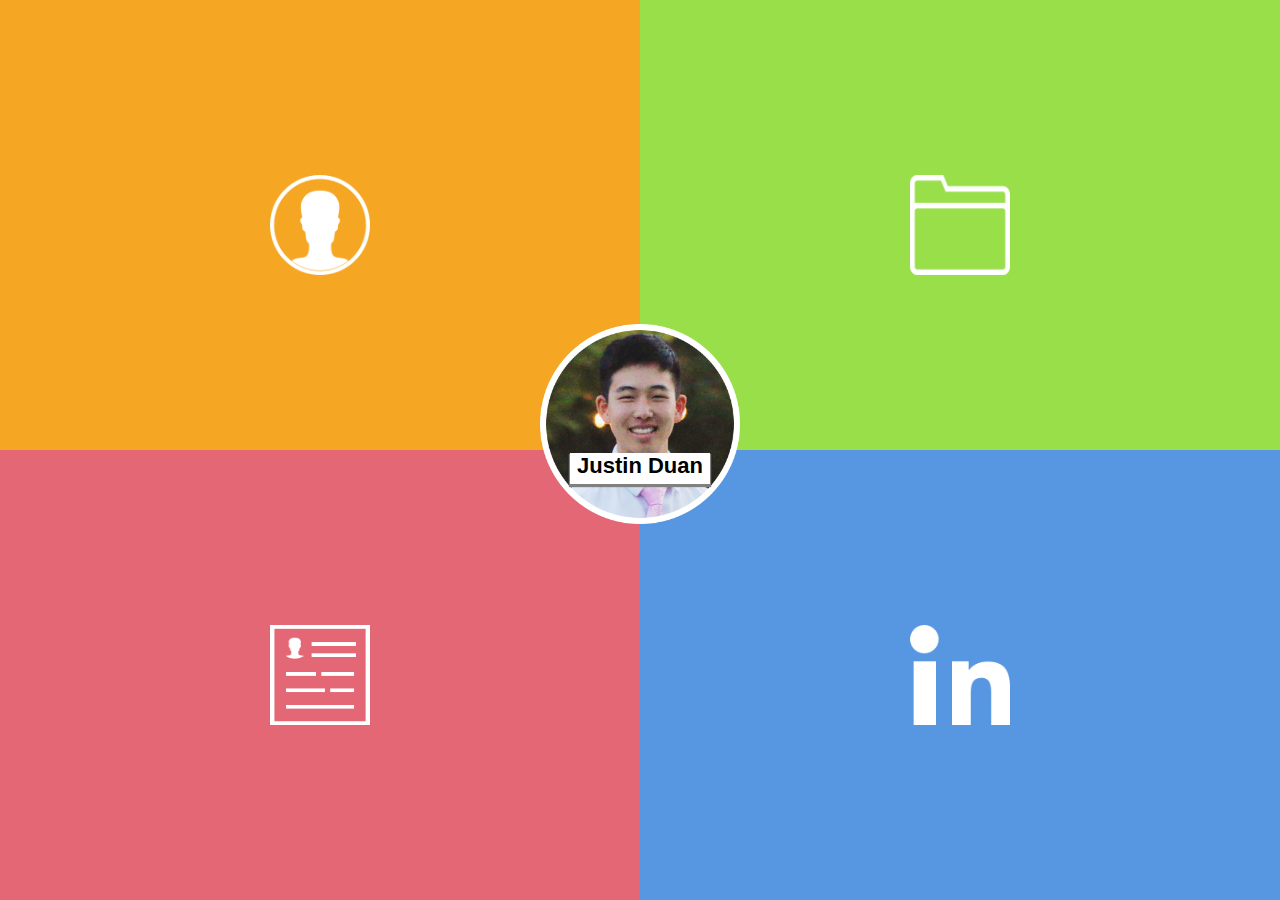
<file: index.html>
<!DOCTYPE html>
<html>
<head>
	<link rel="stylesheet" type="text/css" href="assets/css/style.css">
</head>
<body>
	<div id="grid-container">
		<div class="about grid">
			<a href="about.html"><img src="assets/img/about.png" style="width:100px;height:100px;" class="icon"></a>
		</div>
		<div class="projects grid">
			<a href="projects.html"><img src="assets/img/projects.png" style="width:100px;height:100px;" class="icon"></a>
		</div>
		<div class="resume grid">
			<img src="assets/img/resume.png" style="width:100px;height:100px;" class="icon">
		</div>
		<div class="linkedin grid">
			<a href="https://www.linkedin.com/in/justinduan/"> <img src="assets/img/linkedin.png" style="width:100px; height:100px;" class="icon"> </a>
		</div>
	</div>
	<div id="middle">
		<div id="picture">
			<img src="assets/img/homecoming.png" style="width:200px;height:200px;" >
			<div class="name inactive">
				<h1>Justin Duan</h1>
			</div>
		</div>
	</div>
</body>
<script type="text/javascript" src="https://code.jquery.com/jquery-1.11.0.min.js"></script>
<script type="text/javascript" src="assets/js/script.js"></script>
</html>
</file>
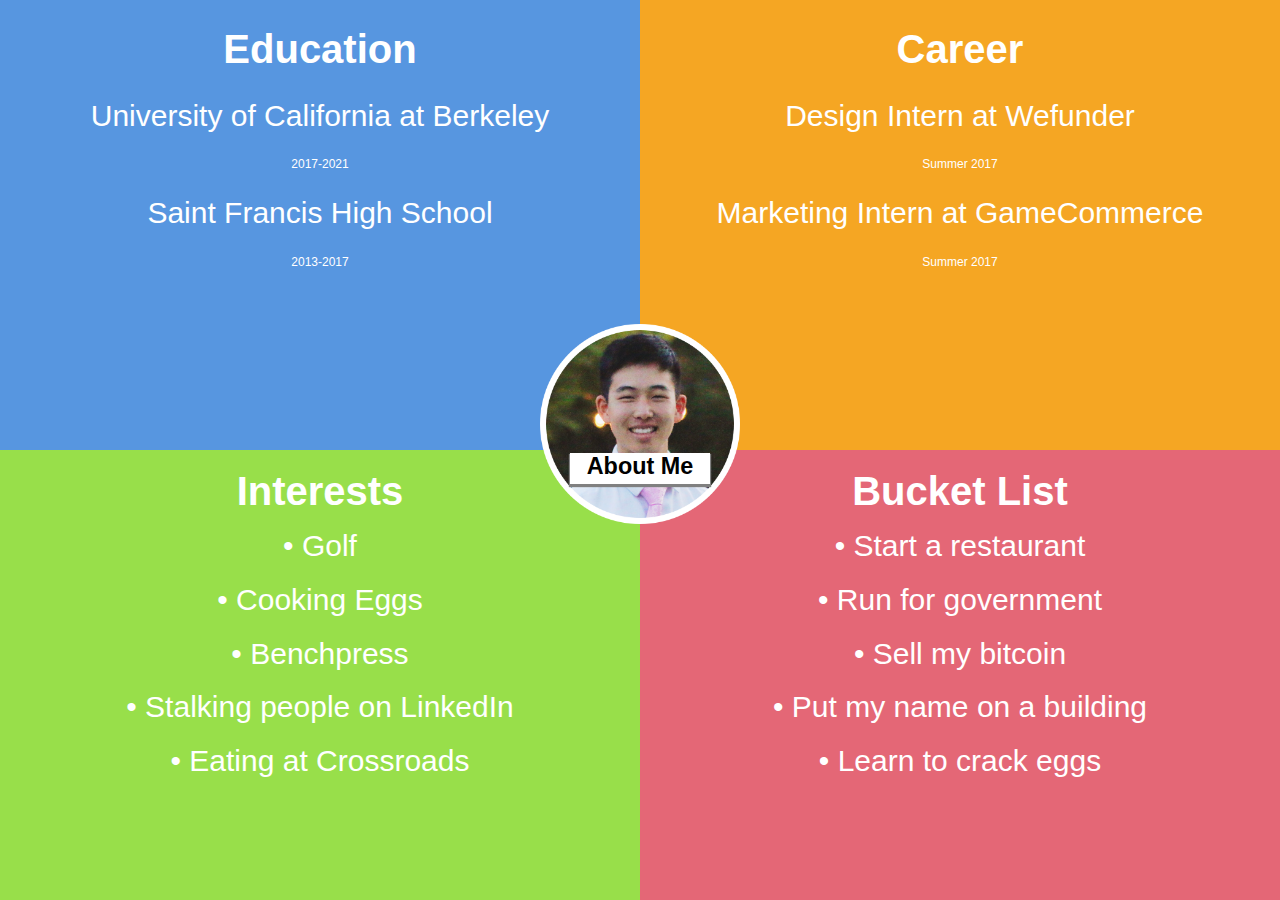
<file: about.html>
<!DOCTYPE html>
<html>
<head>
	<link rel="stylesheet" type="text/css" href="assets/css/about.css">
</head>
<body>
	<div id="grid-container">
		<div class="education grid">
			<h1> Education </h1>
				<h2> University of California at Berkeley </h2>
					<p> 2017-2021 </p>
				<h2> Saint Francis High School </h2>
					<p> 2013-2017</p>
		</div>
		<div class="career grid">
			<h1> Career </h1>
				<h2> Design Intern at Wefunder </h2>
					<p> Summer 2017 </p>
				<h2> Marketing Intern at GameCommerce</h2>
					<p> Summer 2017</p>
		</div>
		<div class="interests grid">
			<h1> Interests </h1>
					<h2> • Golf </h2>
					<h2> • Cooking Eggs </h2>
					<h2> • Benchpress </h2>
					<h2> • Stalking people on LinkedIn </h2>
					<h2> • Eating at Crossroads </h2>
		</div>
		<div class="bucket-list grid">
			<h1> Bucket List </h1>
						<h2>• Start a restaurant</h2>
						<h2>• Run for government</h2>
						<h2>• Sell my bitcoin</h2>
						<h2>• Put my name on a building</h2>
						<h2>• Learn to crack eggs</h2>
		</div>
	</div>
	<div id="middle">
		<div id="picture">
			<a href="index.html"><img src="assets/img/homecoming.png" style="width:200px; height:200px;" class="picture"></a>
			<div class="name inactive">
				<h3>About Me</h3>
			</div>
		</div>
	</div>
</body>
<script type="text/javascript" src="https://code.jquery.com/jquery-1.11.0.min.js"></script>
<script type="text/javascript" src="assets/js/script.js"></script>
</html>
</file>
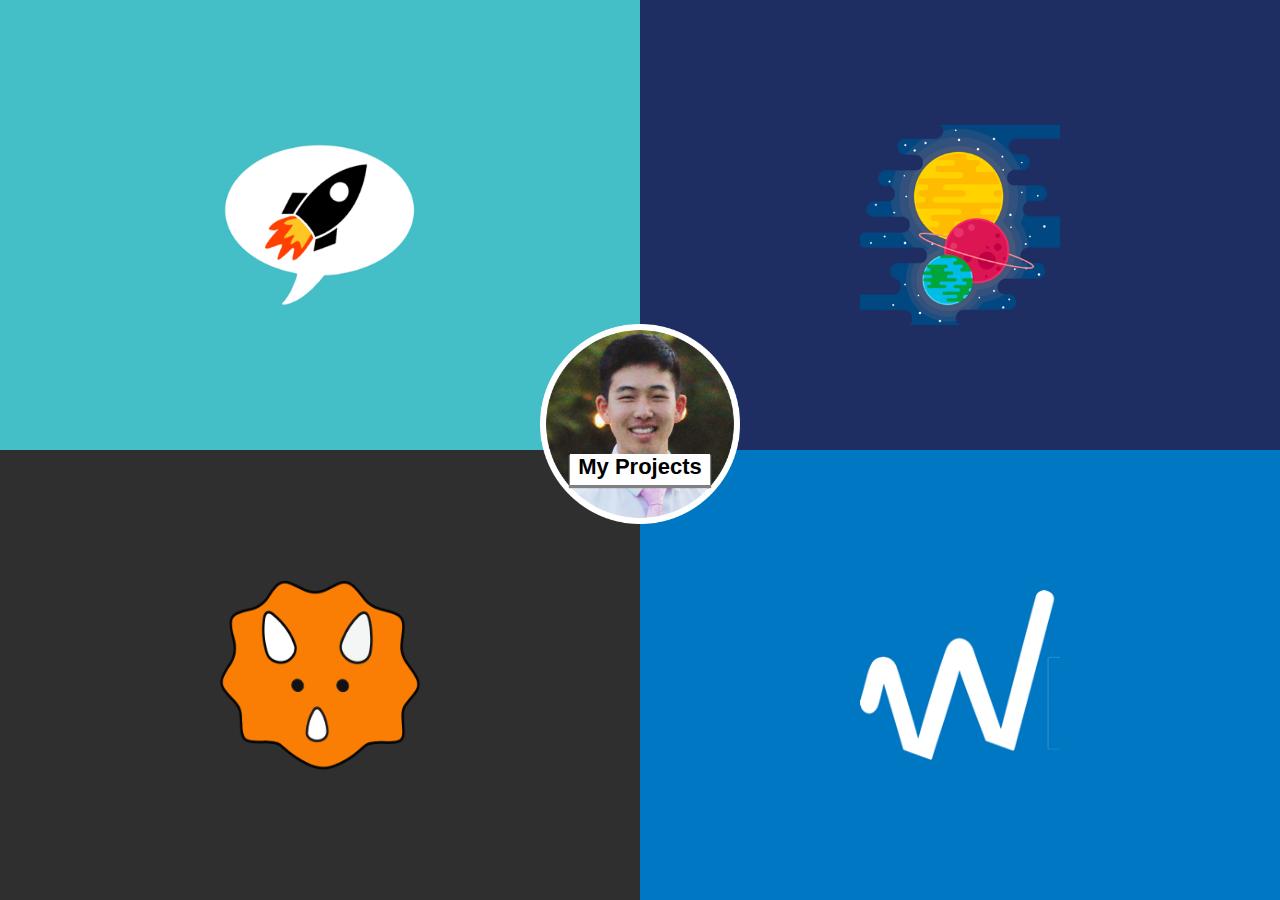
<file: projects.html>
<!DOCTYPE html>
<html>
<head>
	<link rel="stylesheet" type="text/css" href="assets/css/projects.css">
</head>
<body>
	<div id="grid-container">
		<div class="chatbooster grid">
			<img src="assets/img/chatbooster.png" style="width:200px;height:170px;" class="icon">
		</div>
		<div class="innod grid">
			<img src="assets/img/innod.png" style="width:200px;height:200px;" class="icon">
		</div>
		<div class="babble grid">
			<img src="assets/img/babble.png" style="width:200px;height:190px;" class="icon">
		</div>
		<div class="wefunder grid">
			<img src="assets/img/wefunder.png" style="width:200px;height:170px;" class="icon">
		</div>
	</div>
	<div id="middle">
		<div id="picture">
			<a href="index.html"><img src="assets/img/homecoming.png" style="width:200px; height:200px;"></a>
			<div class="name inactive">
				<h1>My Projects</h1>
			</div>
		</div>
	</div>
</body>
<script type="text/javascript" src="https://code.jquery.com/jquery-1.11.0.min.js"></script>
<script type="text/javascript" src="assets/js/script.js"></script>
</html>
</file>
<file: assets/css/style.css>
html, body { padding:0px; margin: 0px; }


body {
	font-family: nunito, sans-serif;
	font-style: normal;
	font-weight: 100;
}

#grid-container {
		display: grid;
		width: 100vw;
		height: 100vh;
		grid-template-areas: "about projects"
							 "resume linkedin";
		grid-template-columns: 1fr 1fr;
		grid-template-rows: 1fr 1fr;
	}

.about {
	grid-area: about;
	display: grid;
	position: relative;
	height: 100%;
	width: 100%;
	z-index: 1;
	background-color: #F5A623;
	align-items: center;
}

.projects {
	grid-area: projects;
	position: relative;
		height: 100%;
	width: 100%;
	z-index: 1;
	background-color: #98DF4A;
}

.resume {
	grid-area: resume;
	position: relative;
		height: 100%;
	width: 100%;
		z-index: 1;
	background-color: #E46776;
	display: flex;
	align-items: center;
}

.linkedin {
	grid-area: linkedin;
	position: relative;
		height: 100%;
	width: 100%;
		z-index: 1;
	background-color: #5796E0;
}

#middle {
	width: 100vw;
	height: 100vh;
	position: absolute;
	top: 0px;
}

#picture {
	z-index: 11;
	position: relative;
	height: 200px;
	width: 200px;
	margin: auto;
	vertical-align: middle;
	top: 36%;
}

img {
	position: relative;
}

.inactive {
	position: relative;
	margin: auto;
	top: -90px;
	height: 31px;
	width: 140px;
	background-color: white;
	box-shadow: 0px 2px 1px 1px grey;
	font-size: 11px;
}

h1 {
	text-align: center;
	vertical-align: middle;
}

a {
	display: flex;
	height: 100%;
	width: 100%;
	z-index: 1;
	align-items: center;
}

.icon {
	position: relative;
	display: flex;
	margin: auto;
	z-index: 15;
}

.active {
	position: relative;
	margin: auto;
	top: -90px;
	height: 38px;
	width: 150px;
	background-color: white;
	box-shadow: 0px 2px 1px 1px grey;
	font-size: 13px;
}
</file>
<file: assets/css/about.css>
html, body { padding:0px; margin: 0px; }


body {
	font-family: nunito, sans-serif;
	font-style: normal;
	font-weight: 100;
}

#grid-container {
		display: grid;
		width: 100vw;
		height: 100vh;
		grid-template-areas: "education career"
							 "interests bucket-list";
		grid-template-columns: 1fr 1fr;
		grid-template-rows: 1fr 1fr;
	}

.education {
	grid-area: education;
	position: relative;
	height: 100%;
	width: 100%;
	z-index: 1;
	background-color: #5796E0;
}

.career {
	grid-area: career;
	position: relative;
		height: 100%;
	width: 100%;
	z-index: 1;
	background-color: #F5A623;
}

.interests {
	grid-area: interests;
	position: relative;
		height: 100%;
	width: 100%;
		z-index: 1;
	background-color: #98DF4A;
	line-height: 180%;
}

.bucket-list {
	grid-area: bucket-list;
	position: relative;
		height: 100%;
	width: 100%;
		z-index: 1;
	background-color: #E46776;
		line-height: 180%;
}

#middle {
	width: 100vw;
	height: 100vh;
	position: absolute;
	top: 0px;
}

#picture {
	z-index: 11;
	position: relative;
	height: 200px;
	width: 200px;
	margin: auto;
	vertical-align: middle;
	top: 36%;
}

img {
	position: relative;
}

#name {
	position: relative;
	margin: auto;
	top: -90px;
	height: 31px;
	width: 140px;
	background-color: white;
	box-shadow: 0px 2px 1px 1px grey;
}

.page-title {

}

h1 {
	position: relative;
	text-align: center;
	font-size: 40px;
	color: white;
}

h2 {
	position: relative;
	text-align: center;
	font-size: 30px;
	color: white;
	font-weight: normal;
}

p {
	position: relative;
	text-align: center;
	font-size: 12px;
	color: white;
}

a {
	display: block;
	height: 100%;
	width: 100%;
	z-index: 1;
}

.icon {
	position: relative;
	display: flex;
	margin: auto;
	z-index: 15;
}

.inactive {
	position: relative;
	margin: auto;
	top: -94px;
	height: 31px;
	width: 140px;
	background-color: white;
	box-shadow: 0px 2px 1px 1px grey;
	font-size: 20px;
	text-align: center;
}

.active {
	position: relative;
	text-align: center;
	margin: auto;
	top: -90px;
	height: 36px;
	width: 145px;
	background-color: white;
	box-shadow: 0px 2px 1px 1px grey;
	font-size: 22px;
}
</file>
<file: assets/css/projects.css>
html, body { padding:0px; margin: 0px; }


body {
	font-family: nunito, sans-serif;
	font-style: normal;
	font-weight: 100;
}

#grid-container {
		display: grid;
		width: 100vw;
		height: 100vh;
		grid-template-areas: "chatbooster innod"
							 "babble wefunder";
		grid-template-columns: 1fr 1fr;
		grid-template-rows: 1fr 1fr;
	}

.chatbooster {
	grid-area: chatbooster;
	display: flex;
	align-items: center;
	position: relative;
	height: 100%;
	width: 100%;
	z-index: 1;
	background-color: #44BEC7;
}

.innod {
	grid-area: innod;
	position: relative;
		height: 100%;
	width: 100%;
	z-index: 1;
		display: flex;
	align-items: center;
	background-color: #1E2E63;
}

.babble {
	grid-area: babble;
	position: relative;
		height: 100%;
	width: 100%;
		z-index: 1;
			display: flex;
	align-items: center;
	background-color: #2F2F2F;
}

.wefunder {
	grid-area: wefunder;
	position: relative;
		height: 100%;
	width: 100%;
		z-index: 1;
			display: flex;
	align-items: center;
	background-color: #0077C3;
}

#middle {
	width: 100vw;
	height: 100vh;
	position: absolute;
	top: 0px;
}

#picture {
	z-index: 11;
	position: relative;
	height: 200px;
	width: 200px;
	margin: auto;
	vertical-align: middle;
	top: 36%;
}

img {
	position: relative;
}

.inactive {
	position: relative;
	margin: auto;
	top: -85px;
	height: 31px;
	width: 140px;
	background-color: white;
	box-shadow: 0px 2px 1px 1px grey;
	font-size: 11px;
}

h1 {
	text-align: center;
	vertical-align: middle;
}

a {
	display: block;
	height: 100%;
	width: 100%;
	z-index: 1;
}

.icon {
	position: relative;
	display: flex;
	margin: auto;
	z-index: 15;
	top: ;
}



.active {
	position: relative;
	margin: auto;
	top: -90px;
	height: 38px;
	width: 150px;
	background-color: white;
	box-shadow: 0px 2px 1px 1px grey;
	font-size: 13px;
}
</file>
